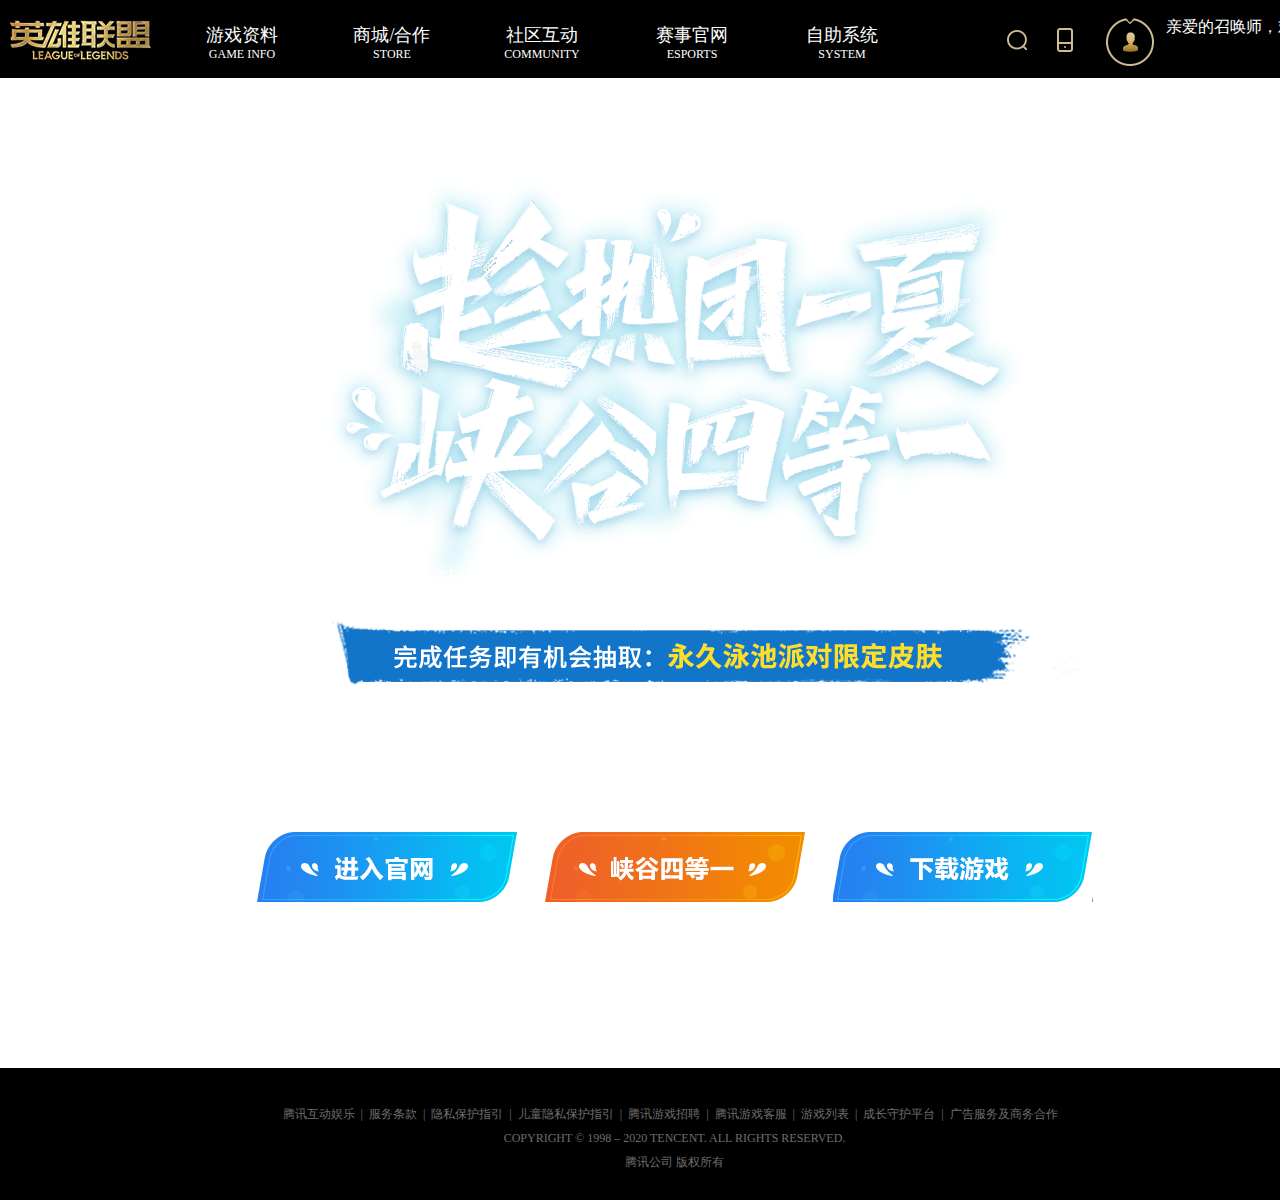
<file: index1.html>
<!DOCTYPE html>
<html lang="en">

<head>
    <meta charset="UTF-8">
    <meta name="viewport" content="width=device-width, initial-scale=1.0">
    <title>英雄联盟官方网站-腾讯游戏</title>
    <style>
        * {
            margin: 0;
            padding: 0;

        }

        a {
            text-decoration: none;
        }

        ul , ol ,dl{
            list-style-type: none;
        }
    </style>
    <link rel="stylesheet" href="./CSS/head_comm.css">
    <link rel="stylesheet" href="./CSS/main.css">
    <link rel="stylesheet" href="./CSS/bottom_comm.css">
</head>
<div class="head_comm">
    <div id="bg">
        <a href="http://lol.qq.com/act/a20200612summer/"><img src="./IMAGE/lol_01.png" alt=""></a>
        <ul>
            <li><a href="">游戏资料<span>GAME INFO</span></a>
                <ol>
                    <li><a href="">游戏下载</a></li>
                    <li><a href="">新手指引</a></li>
                    <li><a href="">资料库</a></li>
                    <li><a href="">云顶之弈</a></li>
                    <li><a href="">攻略中心</a></li>
                    <li><a href="">开发者基地</a></li>
                    <li><a href="">海克斯战利品库</a></li>
                    <li><a href="">英雄联盟宇宙</a></li>
                </ol>
            </li>
            <li>商城/合作<span>STORE</span>
                <ol>
                    <li><a href="">点券充值</a></li>
                    <li><a href="">道聚城</a></li>
                    <li><a href="">周边商城</a></li>
                    <li><a href="">LOL桌游</a></li>
                    <li><a href="">LOL信用卡</a></li>
                    <li><a href="">网吧特权</a></li>
                    <li><a href="">电竞小说</a></li>
                </ol>
            </li>
            <li>社区互动<span>COMMUNITY</span>
                <ol>
                    <li><a href="">官方社区</a></li>
                    <li><a href="">视频中心</a></li>
                    <li><a href="">官方论坛</a></li>
                    <li><a href="">官方微信</a></li>
                    <li><a href="">官方微博</a></li>
                    <li><a href="">玩家创作馆</a></li>
                    <li><a href="">作者入驻计划</a></li>
                    <li><a href="">玩家服务</a></li>
                </ol>
            </li>
            <li><a href="">赛事官网<span>ESPORTS</span></a>
                <ol>
                    <li><a href="">LPL职业联赛</a></li>
                    <li><a href="">LDL发展联赛</a></li>
                    <li><a href="">全球总决赛</a></li>
                    <li><a href="">全明星赛</a></li>
                    <li><a href="">季中杯</a></li>
                    <li><a href="">德玛西亚杯</a></li>
                    <li><a href="">全国高校联赛</a></li>
                </ol>
            </li>
            <li>自助系统<span>SYSTEM</span>
                <ol>
                    <li><a href="">联系客服</a></li>
                    <li><a href="">转区系统</a></li>
                    <li><a href="">封号查询</a></li>
                    <li><a href="">账号注销</a></li>
                    <li><a href="">信誉分系统</a></li>
                    <li><a href="">服务器状态查询</a></li>
                    <li><a href="">秩序殿堂</a></li>
                    <li><a href="">峡谷之巅</a></li>
                </ol>
            </li>
        </ul>
        <a href="" id="head_nav_ico1"></a>
        <div>
            <a href="" id="head_nav_ico2">
                <div>
                    <img src="./IMAGE/lol_03.jpg" alt="">
                    <p></p>
                    <p>扫码下载掌上英雄联盟</p>
                </div>
            </a>
        </div>
        <div id="user_box">
            <span><img src="./IMAGE/lol_ico.png" alt=""></span><i></i>亲爱的召唤师，欢迎<a href="" style="color: #fff3d0;">登录</a>
            <div id="user_hover">
                <p>登录并且绑定大区后才可以查看您的具体信息哦
                    (包括战绩、资产、声望）</p>
                <p>官网个人信息显示略有延迟，请以游戏数据为准</p>
                <a href="">进入个人中心</a>
            </div>
        </div>
    </div>
</div>


<div id="main">
    <div id="main_">
        <img src="./IMAGE/lol_06.png" alt="">
        <p class="time">活动时间：2020年6月12日12:00-7月22日23:59</p>
        <img src="./IMAGE/lol_07.png" alt="">
        <a href="./main_index.html"></a>
        <a href="http://lol.qq.com/act/a20200529pool/"></a>
        <a href="https://lol.qq.com/download.shtml?ADTAG=innercop.lol.web.top"></a>
    </div>
    <!-- <video  autoplay loop>
        <source src="./VIDEO/_mp4" type="video/ogg" />
    </video> -->
    
</div>
<div id="bottom_comm">
    <div class="banner">
        <ul>
            <li><a href="">腾讯互动娱乐</a>|</li>
            <li><a href="">服务条款</a>|</li>
            <li><a href="">隐私保护指引</a>|</li>
            <li><a href="">儿童隐私保护指引</a>|</li>
            <li><a href="">腾讯游戏招聘</a>|</li>
            <li><a href="">腾讯游戏客服</a>|</li>
            <li><a href="">游戏列表</a>|</li>
            <li><a href="">成长守护平台</a>|</li>
            <li><a href="">广告服务及商务合作</a></li>
        </ul>
        <p>COPYRIGHT © 1998 – 2020 TENCENT. ALL RIGHTS RESERVED.</p>
        <p>腾讯公司 版权所有</p>
    </div>
</div>

<body>

</body>

</html>
</file>
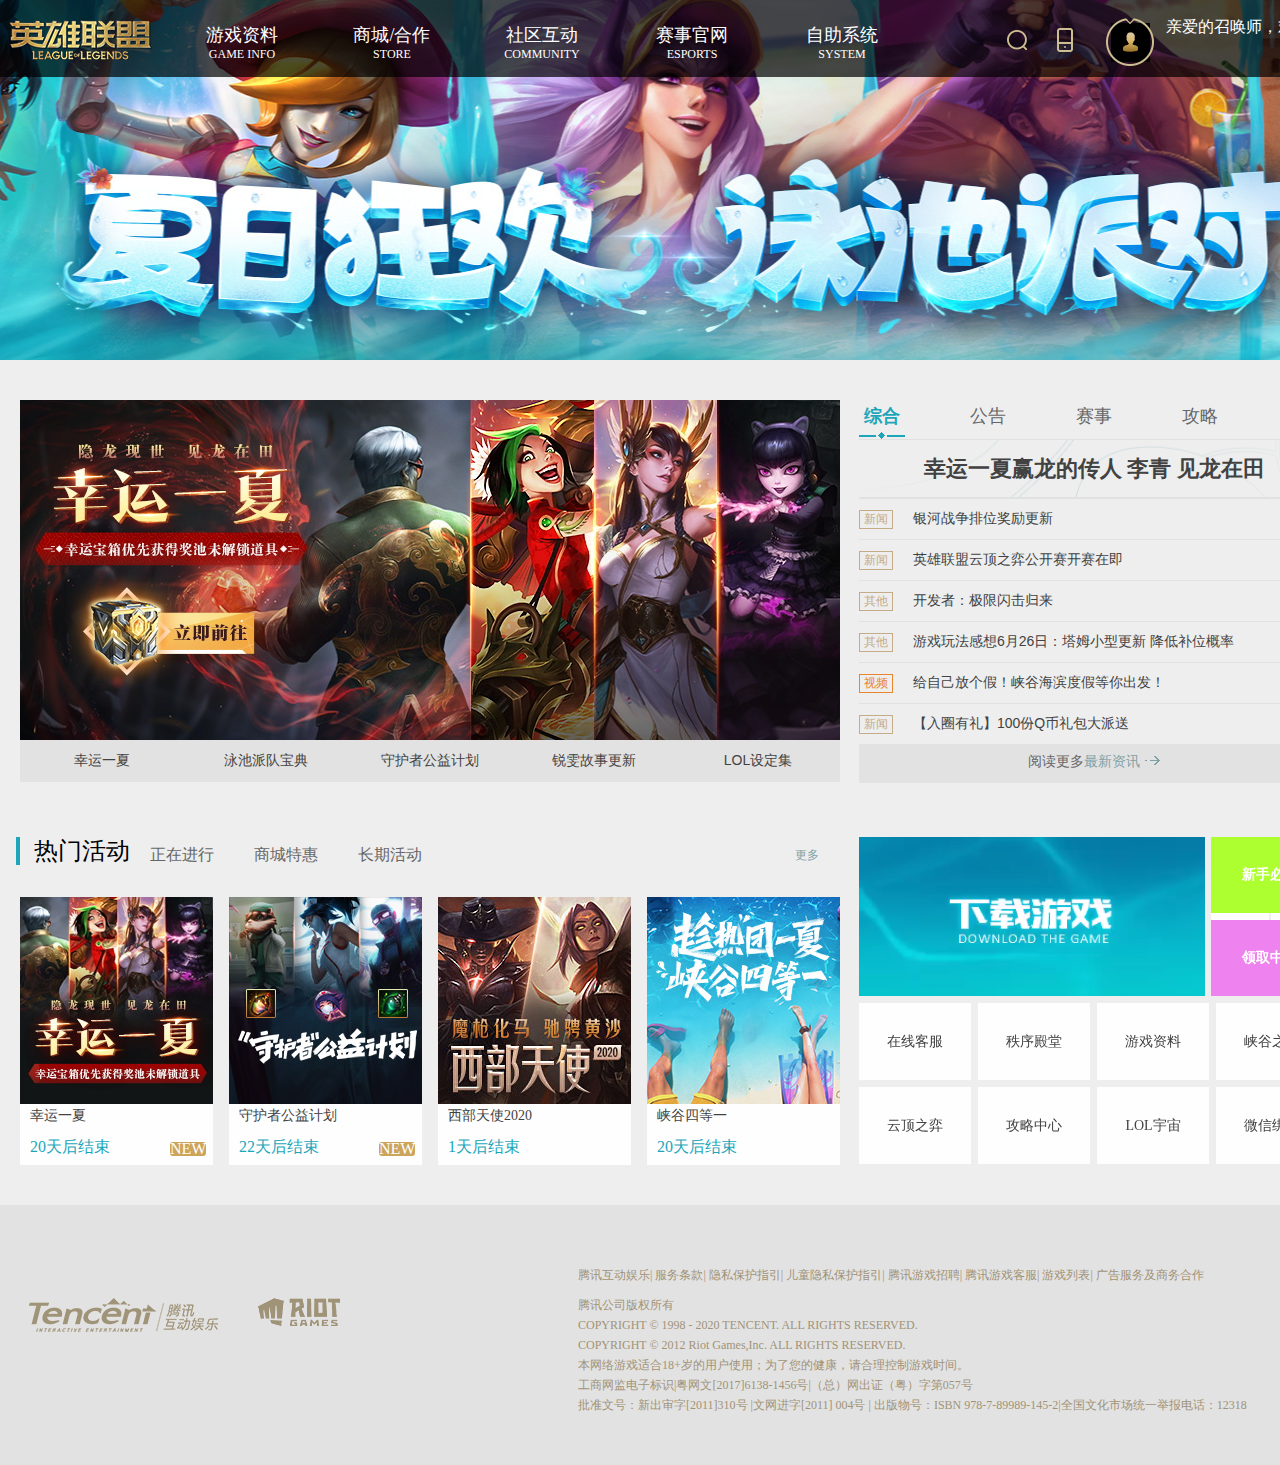
<file: main_index.html>
<!DOCTYPE html>
<html lang="en">

<head>
    <meta charset="UTF-8">
    <meta name="viewport" content="width=device-width, initial-scale=1.0">
    <title>英雄联盟官方网站-腾讯游戏</title>
    <style>
        * {
            margin: 0;
            padding: 0;
        }
        a {
            text-decoration: none;
        }
        i{
            font-style: normal;
        }
        ul,
        ol,
        dl {
            list-style-type: none;
        }
    </style>
    <link rel="stylesheet" href="./CSS/head_comm.css">
    <link rel="stylesheet" href="./CSS/login.css">
    <link rel="stylesheet" href="./CSS/main_index.css">
</head>

<body>
    <div class="head_comm top_bg">
        <div id="bg">
            <a href="./main_index.html"><img src="./IMAGE/lol_01.png" alt=""></a>
            <ul>
                <li><a href="">游戏资料<span>GAME INFO</span></a>
                    <ol>
                        <li><a href="">游戏下载</a></li>
                        <li><a href="">新手指引</a></li>
                        <li><a href="">资料库</a></li>
                        <li><a href="">云顶之弈</a></li>
                        <li><a href="">攻略中心</a></li>
                        <li><a href="">开发者基地</a></li>
                        <li><a href="">海克斯战利品库</a></li>
                        <li><a href="">英雄联盟宇宙</a></li>
                    </ol>
                </li>
                <li>商城/合作<span>STORE</span>
                    <ol>
                        <li><a href="">点券充值</a></li>
                        <li><a href="">道聚城</a></li>
                        <li><a href="">周边商城</a></li>
                        <li><a href="">LOL桌游</a></li>
                        <li><a href="">LOL信用卡</a></li>
                        <li><a href="">网吧特权</a></li>
                        <li><a href="">电竞小说</a></li>
                    </ol>
                </li>
                <li>社区互动<span>COMMUNITY</span>
                    <ol>
                        <li><a href="">官方社区</a></li>
                        <li><a href="">视频中心</a></li>
                        <li><a href="">官方论坛</a></li>
                        <li><a href="">官方微信</a></li>
                        <li><a href="">官方微博</a></li>
                        <li><a href="">玩家创作馆</a></li>
                        <li><a href="">作者入驻计划</a></li>
                        <li><a href="">玩家服务</a></li>
                    </ol>
                </li>
                <li><a href="">赛事官网<span>ESPORTS</span></a>
                    <ol>
                        <li><a href="">LPL职业联赛</a></li>
                        <li><a href="">LDL发展联赛</a></li>
                        <li><a href="">全球总决赛</a></li>
                        <li><a href="">全明星赛</a></li>
                        <li><a href="">季中杯</a></li>
                        <li><a href="">德玛西亚杯</a></li>
                        <li><a href="">全国高校联赛</a></li>
                    </ol>
                </li>
                <li>自助系统<span>SYSTEM</span>
                    <ol>
                        <li><a href="">联系客服</a></li>
                        <li><a href="">转区系统</a></li>
                        <li><a href="">封号查询</a></li>
                        <li><a href="">账号注销</a></li>
                        <li><a href="">信誉分系统</a></li>
                        <li><a href="">服务器状态查询</a></li>
                        <li><a href="">秩序殿堂</a></li>
                        <li><a href="">峡谷之巅</a></li>
                    </ol>
                </li>
            </ul>
            <a href="" id="head_nav_ico1"></a>
            <div>
                <a href="" id="head_nav_ico2">
                    <div>
                        <img src="./IMAGE/lol_03.jpg" alt="">
                        <p></p>
                        <p>扫码下载掌上英雄联盟</p>
                    </div>
                </a>
            </div>
            <div id="user_box">
                <span><img src="./IMAGE/lol_ico.png" alt=""></span>
                <i></i>亲爱的召唤师，欢迎<a href="javascript:void(0)" style="color: #fff3d0;">登录</a>
                <div id="user_hover">
                    <p>登录并且绑定大区后才可以查看您的具体信息哦
                        (包括战绩、资产、声望）</p>
                    <p>官网个人信息显示略有延迟，请以游戏数据为准</p>
                    <a href="">进入个人中心</a>
                </div>
            </div>
        </div>
    </div>
    <main>
        <div id="wrap1">
            <div class="banner">
                <div id="banner_img">
                    <a href=""><img src="" alt=""></a>
                    <a href=""><img src="" alt=""></a>
                    <a href=""><img src="" alt=""></a>
                    <a href=""><img src="" alt=""></a>
                    <a href=""><img src="" alt=""></a>
                </div>
                <ul id="banner_name">
                    <li></li>
                    <li></li>
                    <li></li>
                    <li></li>
                    <li></li>
                </ul>
            </div>
            <article class="tab_comm tab1">
                <ul>
                    <li>综合</li>
                    <li>公告</li>
                    <li>赛事</li>
                    <li>攻略</li>
                    <li>社区</li>
                </ul>
                <dl>
                    <dt><a href=""></a><i></i></dt>
                    <dd class=""><span></span><a href=""></a><i></i></dd>
                    <dd class=""><span></span><a href=""></a><i></i></dd>
                    <dd class=""><span></span><a href=""></a><i></i></dd>
                    <dd class=""><span></span><a href=""></a><i></i></dd>
                    <dd class=""><span></span><a href=""></a><i></i></dd>
                    <dd class=""><span></span><a href=""></a><i></i></dd>
                </dl>
                <a href="">阅读更多<span>最新资讯</span><i></i></a>
            </article>
            <article class="tab_comm tab2">
                <div>
                    <span>热门活动</span>
                    <ul>
                        <li>正在进行</li>
                        <li>商城特惠</li>
                        <li>长期活动</li>
                        <a href="">更多</a>
                    </ul>
                </div>
                <ul >
                    <li class="img_box">
                        <a href="">
                            <span><i></i><p></p><p></p></span>
                            <p></p>
                            <i></i>
                            <i></i>
                        </a>
                    </li>
                    <li class="img_box">
                        <a href="">
                            <span><i></i><p></p><p></p></span>
                            <p></p>
                            <i></i>
                            <i></i>
                        </a>
                    </li>
                    <li class="img_box">
                        <a href="">
                            <span><i></i><p></p><p></p></span>
                            <p></p>
                            <i></i>
                            <i></i>
                        </a>
                    </li>
                    <li class="img_box">
                        <a href="">
                            <span><i></i><p></p><p></p></span>
                            <p></p>
                            <i></i>
                            <i></i>
                        </a>
                    </li>
                </ul>
                    
            </article>
            <article id="wrap1_game">
                <a href="https://lol.qq.com/download.shtml?ADTAG=lolweb.v3">
                    <video autoplay="autoplay" loop="loop">
                        <source src="./VIDEO/btn-download.mpeg">
                    </video>
                </a>
                <ul>
                    <li><div>新手必备</div><a href="">指引</a><a href="">礼包</a></li>
                    <li><a href="">领取中心</a></li>
                    <li><a href="">在线客服</a></li>
                    <li><a href="">秩序殿堂</a></li>
                    <li><a href="">游戏资料</a></li>
                    <li><a href="">峡谷之巅</a></li>
                    <li><a href="">云顶之弈</a></li>
                    <li><a href="">攻略中心</a></li>
                    <li><a href="">LOL宇宙</a></li>
                    <li><a href="">微信绑定</a></li>
                </ul>
            </article>
        </div>

        <div class="wrap2">

        </div>
        

    </main>
    <footer>
        <div id="foonter_wrap">
            <div></div>
            <div></div>
            <p>
                <a href="">腾讯互动娱乐</a>|
                <a href="">服务条款</a>|
                <a href="">隐私保护指引</a>|
                <a href="">儿童隐私保护指引</a>|
                <a href="">腾讯游戏招聘</a>|
                <a href="">腾讯游戏客服</a>|
                <a href="">游戏列表</a>|
                <a href="">广告服务及商务合作</a>
            </p>
            <p><a href="">腾讯公司版权所有</a></p>
            <p>COPYRIGHT © 1998 - 2020 TENCENT. ALL RIGHTS RESERVED.</p>
            <p>COPYRIGHT © 2012 Riot Games,Inc. ALL RIGHTS RESERVED.</p>
            <p>本网络游戏适合18+岁的用户使用；为了您的健康，请合理控制游戏时间。</p>
            <p><span></span><a href="">工商网监电子标识</a>|<a href="">粤网文[2017]6138-1456号</a>|<a href="">（总）网出证（粤）字第057号</a></p>
            <p>批准文号：新出审字[2011]310号 |文网进字[2011] 004号 | 出版物号：ISBN 978-7-89989-145-2|全国文化市场统一举报电话：12318</p>
        </div>
    </footer>
    <div id="login">
        <div class="login_form">
            <i></i>
            <div id="login_saoma">
                <h2>快速安全登录</h2>
                <p>请使用<a href="https://im.qq.com/mobileqq/">QQ手机版</a>扫描二维码，</p>
                <p>安全登录，防止盗号。</p>
                <div>
                    <img src="./IMAGE/ptqrshow.jpg" alt="">
                    <img src="./IMAGE/qr_tips.png" alt="">
                </div>

            </div>
            <div id="login_mima">
                <h2>帐号密码登录</h2>
                <p>推荐使用<a class="btn" href="javascript:void(0)">快速安全登录</a>，防止盗号。</p>
                <!-- <div>
                
                </div> -->
                <form action="http://127.0.0.1/lol/php/login.php" method="GET">
                    <input type="text" name="user" placeholder="支持QQ号/邮箱/手机号登录">
                    <input type="password" name="pass" placeholder="密码">
                    <input type="submit"  value="登录">
                </form>
            </div>
            <ul>
                <li><a href="">意见反馈</a></li>
                <li><a href="">注册新帐号</a>|</li>
                <li><a class="btn" href="javascript:void(0)">帐号密码登录</a>|</li>
            </ul>
        </div>
    </div>
    <script src="./JS/login.js"></script>
    <script src="./JS/main_index.js"></script>

</body>

</html>
</file>
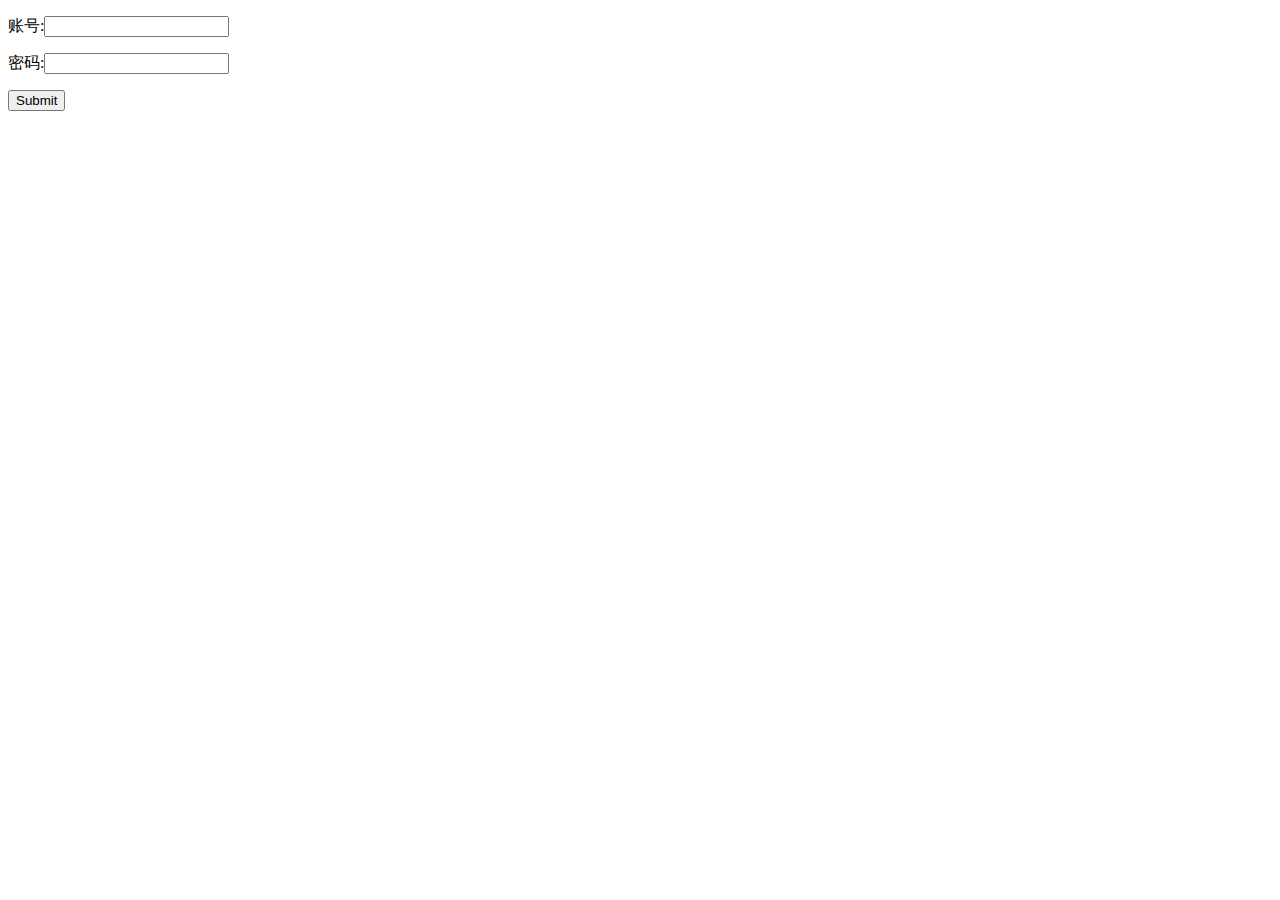
<file: t2.html>
<!DOCTYPE html>
<html lang="en">
<head>
    <meta charset="UTF-8">
    <meta name="viewport" content="width=device-width, initial-scale=1.0">
    <title>Document</title>
</head>
<body>
    <form action="http://127.0.0.1/lol/php/t2.php" method="GET">
        <p>账号:<input type="text" name="user"></p>
        <p>密码:<input type="password" name="pass"></p>
        <p><input type="submit"></p>
    </form>
    <script>
        
    </script>
</body>
</html>

<!-- 接口文档
url:http://127.0.0.1/lol/php/t2.php
method:get
参数
    1. user 用户账号
    2. pass 密码
返回：用户账号/密码 -->
</file>
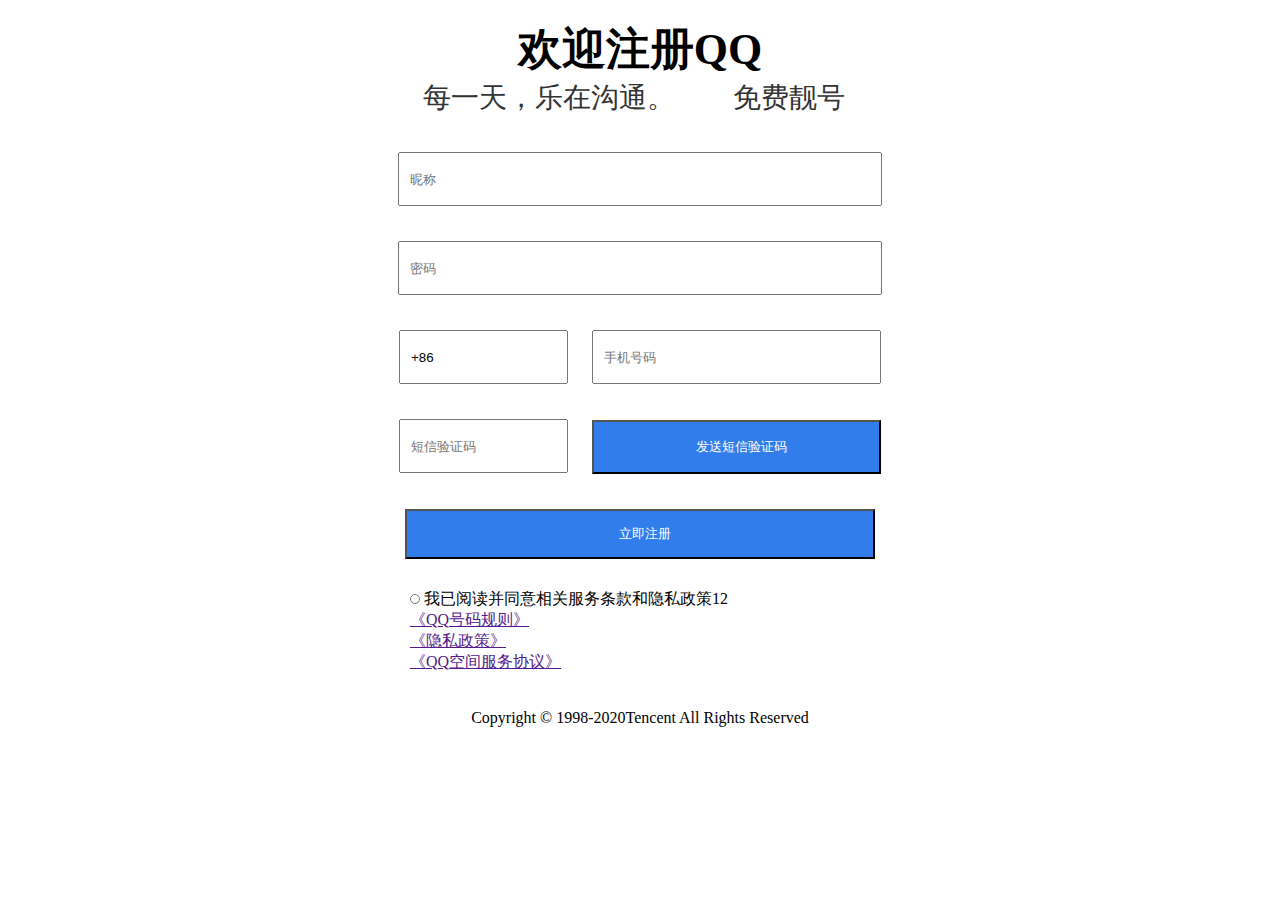
<file: userLogin.html>
<!DOCTYPE html>
<html lang="en">
<link rel="stylesheet" href="./CSS/userLogin.css">

<head>
    <meta charset="UTF-8">
    <meta name="viewport" content="width=device-width, initial-scale=1.0">
    <title>Document</title>
</head>

<body>
    <!-- <div ></div> -->
    <div id="wrap">
        <h1>欢迎注册QQ</h1>
        <p class="c333 fs28 width480">每一天，乐在沟通。 <a class="floar_right">免费靓号</a></p>
        <form action="http://127.0.0.1/lol/php/userLogin.php" method="GET">
            <input type="text" name="username" placeholder="昵称">
            <p><span></span></p>
            <input type="text" name="password" placeholder="密码">
            <div>
                <p><span></span></p>
                <p><span></span></p>
                <p><span></span></p>
            </div>
            <span>
                <input type="text"  value="+86">
                <ul>
                    <li>中国+86</li>
                    <li>中国香港特别行政区+852</li>
                    <li>中国香港特别行政区+853</li>
                </ul>
            </span>
            <input type="text" name="phone" placeholder="手机号码">
            <p><span></span></p>
            <input type="text" name="code" placeholder="短信验证码">
            <input class="bgc cwhite" id="button" type="button" value="发送短信验证码" id="">
            <p><span></span></p>
            <input class="bgc cwhite" type="submit" value="立即注册">
            <div>
                <input type="radio" name="" id="agree">
                <label for="agree">我已阅读并同意相关服务条款和隐私政策</label><span>12</span>
                <p><a href="">《QQ号码规则》</a></p>
                <p><a href="">《隐私政策》</a></p>
                <p><a href="">《QQ空间服务协议》</a></p>
            </div>
        </form>
        <div id="show"></div>
        <p>Copyright © 1998-2020Tencent All Rights Reserved</p>
    </div>
    <!-- <img id="login_bg" src="./IMAGE/01-1.jpg" alt=""> -->

    <script src="./JS/userLogin.js"></script>
</body>

</html>
</file>
<file: CSS/head_comm.css>
@charset "utf-8";

.head_comm{
    width: 1349px;
    height: 68px;
    background-color: rgba(00, 00, 00, 1);
    padding-top: 10px;
    position: relative;
}
.top_bg{
    width: 1349px;
    height: 350px;
    background: url(../IMAGE/0\ \(1\).jpg)  50% 50%;
}
#bg{
    margin-top: -10px;
    padding-top: 10px;
    width: 100%;
    background-color: rgba(0, 0, 0, .7);
    /* min-height: 150px; */
    /* background-image: linear-gradient(rgba(0, 0, 0, 1),rgba(0, 0, 0, 0)); */
    position: absolute;
}

.head_comm :nth-child(1){
    float: left;
}
/* #bg :nth-child(1){
    float: left; 
}*/
#bg ul{
    float: left;
    color: white;
    /* background-color: greenyellow; */
}
#bg ul:hover ol li{
    display: block;
}
#bg ul li{
    float: left;
    text-align: center;
    width: 110px;
    list-style: none;
    font-size: 18px;
}

/* 解决背景提前消失 */
#bg li:nth-child(1) ol li {
    margin-left: -200px;
    padding-left: 200px;
    /* background-color: red; */
}
#bg li:nth-child(5) ol li {
    margin-right: -452px;
    padding-right: 452px;
    /* background-color: red; */
}


#bg ul>li{
    margin-top: 13px;
    padding: 0 20px;
}

#bg ol li:nth-child(1){
    margin-top: 15px;
}
#bg ul li span {
    font-size: 12px;
    width: 100%;
    margin: auto;
}

#bg ul li a{
    color: white;
}
#bg ol li {
    width: 100%;
    font-size: 12px;
    height: 32px;
    display: none;
}
#bg ol li a{
    width: 100%;
    font-size: 14px;
    line-height: 32px;
}
#bg ol li a:hover {
    color: #dcb76a;
}

#head_nav_ico1{
    margin: 20px 0 0 90px;
    display: block;
    float: left;
    width: 20px;
    height: 20px;
    background: url(../IMAGE/lol_ico.png) no-repeat scroll left -381px top -39px;
}
#head_nav_ico2{
    margin: 18px 0 0 30px;
    display: block;
    float: left;
    width: 20px;
    height: 30px;
    
    background: url(../IMAGE/lol_ico.png) no-repeat scroll left -303px top -84px;
}
#head_nav_ico2 div{
    display: none;
    width: 211px;
    height: 178px;
    position: relative;
    top: 37px;
    left: -99px;
    background: url(../IMAGE/lol_ico.png) no-repeat scroll ;
}
#head_nav_ico2 img{
    /* width: 80%; */
    margin: 30px  55px 15px;
    /* position: relative;
    top: 33px;
    left: 55px; */
}
#head_nav_ico2 p{
    color: #cdbe91;
    font-size: 12px;
    text-align: center;
    margin-top: -15px;
    /* margin-top: -20px; */
    /* ???????????????????????????????????????????????????????????????????????????????????????? */
}
#head_nav_ico2:hover div{
    display: block;
}
#user_box{
    height: 60px;
    width: 262px;
    margin: 5px 0px 0px 10px;
    padding-top: 2px;
    float: left;
    color: white;
    background: url(../IMAGE/lol_02.png) no-repeat scroll 24px 8px;
    background-size: 15%;
    font-size: 16px;
    
}
#bg #user_box span{
    width: 60px;
    height: 61px;
    overflow: hidden;
    margin-left: 19px;
}
#bg #user_box img{
    position:relative;
    left:-216px;
    top: -116px;
}
#user_box:hover #user_hover{
    display: block;
}

#user_hover{
    display: none;
    float: left;
    height: 161px;
    width: 262px;
    background-color: rgba(0, 0, 0, .7);
    position:relative;
}
#user_hover p{
    width: 100%;
    height: auto;
    /* box-sizing: border-box; */
    font-size: 12px;
    color: #848383;
    text-align: center;
    margin: 23px 0;
}
#user_hover a{
    height: 44px;
    /* box-sizing: border-box; */
    display: block;
    line-height: 44px;
    text-align: center;
    color: #fff;
    font-size: 16px;
    background-color: #000;
    margin-top: 20px;
}
</file>
<file: CSS/main.css>
@charset "utf-8";
#main{
    width: 1349px;
    height: 990px;
    /* background: url(../IMAGE/lol_05.jpg) repeat; */
    overflow: hidden;
    /* position: relative; */
    
}
/* #main video{
    position: absolute;
    top: 300px;
    left: 0;
    z-index: 0;
} */
#main_{
    padding-top: 100px;
    width: 1349px;
    text-align: center;
}
/* #main_ img:nth-child(1) {
    
} */
#main_ .time{
    font-size: 27px;
    color: #ffffff;
    margin-top: -31px;
}
#main_ img:nth-child(3) {
    display: block;
    margin: 18px 330px;
}
#main_ a {
    margin: 128px 12px;
    display: inline-block;
    /* display: block; */
    /* float: left; */
    width: 260px;
    height: 70px;
    
    overflow: hidden;
    transition:all .5s;
    
}
#main_ a:nth-child(4){
    background: url("../IMAGE/lol_08.png");
}
#main_ a:nth-child(5){
    background: url("../IMAGE/lol_08.png") -276px 0px;
}
#main_ a:nth-child(6){
    background: url("../IMAGE/lol_08.png")-552px 0px;
}
#main_ a:hover {
    filter: brightness(1.2);
    transform: translateY(-6px);
}


#main_ > a:nth-child(){
    background-color: green;
}
/* #main_ img{
    
} */

video{
    position: fixed;
    /* 视频定位方式设为固定 */
    right: 0;
    bottom: 0;
    /* 视频位置 */
    min-width: 100%;
    min-height: 100%; 
    /* 不会因视频尺寸造成页面需要滚动 */
    width: auto;
    height: auto; 
    /* 尺寸保持原视频大小 */
    z-index: -100; 
    /* z轴定位，小于0即可 */
    /* -webkit-filter: grayscale(20%); */
    /* 添加灰度蒙版，如果设定为100%则视频显示为黑白 */
}


/* 分隔！！！！！！！！！！！！！！！！！！！！！！！！！！！！！！！！！！！！！！ */
</file>
<file: CSS/bottom_comm.css>
@charset "utf-8";
#bottom_comm{
    width: 1349px;
    height: 132px;
    font-size: 12px;
    line-height: 12px;
    color: #6E6E6E;
    background-color: black;
}
.banner{
    width: 1240px;
    margin: 0 auto;
}
#bottom_comm .banner{
    padding-top: 40px;
    height: 92px;
    text-align: center;
}
#bottom_comm .banner ul{
    margin: 0 auto;
    height: 12px;
    padding-left: 222px;
}
#bottom_comm .banner li{
    float: left;
}
#bottom_comm .banner p{
    margin: 12px ;
}
#bottom_comm .banner a{
    padding:0 5px;
    margin: 0 1px;
    font-size: 12px;
    line-height: 12px;
    color: #6E6E6E;
}
#bottom_comm .banner a:hover{
    text-decoration:underline #6E6E6E;
}
</file>
<file: CSS/login.css>
@charset "utf-8";
#login{
    display: none;
    width: 100%;
    height: 100%;
    background-color: rgba(255, 255, 255, .6);
    position: fixed;
    top: 0;
    left: 0;
}
#login .login_form{
    width: 622px;
    height: 368px;
    background-color: #fff;
    border: 2px solid #eee;
    position: fixed;
    top: 50%;
    left: 50%;
    margin-top: -184px;
    margin-left: -311px;
    text-align: center;
}
#login .login_form i{
    float: right;
    display: block;
    width: 47px;
    height: 20px;
    background: url(../IMAGE/icon_24_c_3.png)no-repeat scroll left -221px top -127px;
    /* background: url(../IMAGE/icon_24_c_3.png)no-repeat scroll left -0px top -0px; */
}
#login .login_form i:hover{
    background: url(../IMAGE/icon_24_c_3.png)no-repeat scroll left -221px top -151px;
}
#login .login_form ul{
    position: absolute;
    bottom: 8px;
    right: 0px;
}
#login .login_form li{
    float: right;
    font-size: 12px;
    
}
#login .login_form li a{
    color: #666;
    padding: 0px 9px;
}
#login .login_form li a:hover{
    text-decoration: underline;
}

#login .login_form h2{
    font-size: 20px;
    font-weight: normal;
    color: #333;
    margin: 30px 0 20px;
    font-family: helvetica,arial,微软雅黑,华文黑体;
}
#login .login_form p{
    color: #666;
}

.login_form a{
    color: #3481cf;
    font-family: helvetica,arial,微软雅黑,华文黑体;
}
.login_form a:hover{
    text-decoration:underline #3481cf;
}

#login_saoma{
    display:block;
}
#login_mima{
    display:none;
}
#login_saoma div{
    width: 136px;
    margin: 30px auto;
    position: relative;
}
#login_saoma div:hover img:nth-child(2){
    display: block;
}
#login_saoma img:nth-child(1){
    width: 134px;
    height: 134px;
    border: solid 1px #d3d3d3;
}
#login_saoma img:nth-child(2){
    position: absolute;
    left: -95px;
    top: -30px;
    display: none;
}
#login_mima input{
    display: block;
    width: 258px;
    height: 18px;
    padding: 12px 2px 10px 10px;
    line-height: 18px;
    border: none;
    /*  border: 0; 清除未选中时的边宽 */
    outline: none;/* 清除选中时的边宽 */
    color: #333;
    font-family: Verdana,Tahoma,Arial;
    font-size: 14px;
    margin: 15px auto;
    background: url(../IMAGE/icon_24_c_3.png)no-repeat scroll left -2px top -2px;
    border-radius: 3px;
} 
#login_mima input:focus{
    background: url(../IMAGE/icon_24_c_3.png)no-repeat scroll left -2px top -46px;
}
#login_mima input:nth-child(1){
    /* margin: 30px auto; */
    margin-top: 35px;
}
#login_mima input:nth-child(3){
    color: white;
    padding-left: 0px;
    height: 40px;
    width: 270px;
    background-color: #86ce2f;
}
/* #login_saoma{
    width: 92px;
    height: 172px;
} */
</file>
<file: CSS/main_index.css>
@charset "utf-8";
main{
    width: 1349px;
}
/* ---------------------------------------------------------- 版区1 -----*/
#wrap1{
    background-color: #eeeeee;
    padding: 40px 20px;
    /* min-height: 1242px; */
    width: 1309px;
    overflow: hidden;
}
/*----------------------------------------------------------- 版区1 轮播图*/
.banner{
    float: left;
    width: 820px;
    height: 382px;
    overflow: hidden;
}
#banner_img{
    width: 4100px;
    height: 340px;
    position: relative;
    left: 0px;
    transition: all .5s;
}
#banner_img  img{
    width: 820px;
    height: 340px;
    float: left;
}
.banner li{
    float: left;
    font-family: tahoma, 微软雅黑, sans-serif;
    font-size: 14px;
    font-weight: 400;
    text-align: center;
    background-color: #e3e2e2 ;
    height: 40px;
    line-height: 40px;
    width: 164px;
    color: #424242;
    border-bottom: 2px solid #e3e2e2;
}
/* --------------------------------------------------------版区1 轮播图---*/
/* --------------------------------------------------------版区1 tab_comm */
.tab1{
    float: right;
    width: 470px;
    height: 367px;
}

.tab_comm li,.tab_comm dd,.tab_comm dt{
    float: left;
    overflow: hidden;
    white-space: nowrap;
    text-overflow: ellipsis;
}

/* --------------------------------------------------------版区1 tab_comm */
/* --------------------------------------------------------版区1 tab1---- */
.tab1 ul li{
    padding: 0px 5px;
    margin-right: 60px;
    height: 32px;
    font-family: tahoma, 微软雅黑, sans-serif;
    font-size: 18px;
    line-height: 32px;
    color: #676767;
    /* color: #1da6ba; */
    background: url(../IMAGE/tab-title-selected.png) center bottom no-repeat border-box;
    border-bottom: 7px solid #eeeeee;
    /* font-weight: 500; */
}
.tab1 ul li:last-child{
    margin-right: 0px;
}
.tab1 dt{
    width: 470px;
    height: 59px;
    text-align: center;
    background: url(../IMAGE/tab_bg.bmp) left 0px top 0px;
}
.tab1 dt a{
    font-size: 22px;
    font-weight: 700;
    line-height: 59px;
    color: #0da0b4;
}
.tab1 dt a:hover{
    color: #bb9a6c;
}
.tab1 dd{
    width: 470px;
    height: 40px;
    font-family: tahoma, 微软雅黑, sans-serif;
    font-size: 14px;
    line-height: 38px;
    color: #676767;
    /* color: #1da6ba; */
    border-top: 1px solid #e0e2e2;
}
.tab1 dl a{
    color: #424242;
}
.tab1 dd span{
    display: inline-block;
    width: 32px;
    height: 17px;
    border: 1px solid ;
    font-size: 12px;
    line-height: 17px;
    text-align: center;
    margin-right: 20px;
}
.tab1 dd i{
    display: block;
    float: right;
    color: #9d9d9d;
    font-style: normal;
}
/* 新闻 */
.tab1 .news span{
    border-color: #c5ab86;
    color: #c5ab86;
}
.tab1 .news a:hover{
    color: #c5ab86;
}
/* 其他 */
.tab1 .others span{
    border-color: #c5ab86;
    color: #c5ab86;
}
.tab1 .others a:hover{
    color: #c5ab86;
}
/* 公告 */
.tab1 .notice span{
    border-color: #c5ab86;
    color: #c5ab86;
}
.tab1 .notice a:hover{
    color: #c5ab86;
}
/* 视频 */
.tab1 .videos span{
    border-color:#e9852d;
    color:#e9852d;
}
.tab1 .videos a:hover{
    color:#e9852d;
}
/* 娱乐 */
.tab1 .entertainment span{
    border-color:#69c5d2;
    color:#69c5d2;
}
.tab1 .entertainment a:hover{
    color:#69c5d2;
}
/* 赛事 */
.tab1 .games span{
    border-color:#6388c5;
    color:#6388c5;
}
.tab1 .games a:hover{
    color:#6388c5;
}
/* 教学 */
.tab1 .teaching span{
    border-color:#4ba36a;
    color:#4ba36a;
}
.tab1 .teaching a:hover{
    color:#4ba36a;
}

.tab1 a:last-child{
    display: block;
    float: left;
    width: 100%;
    height: 39px;
    background-color: #e3e2e2;
    font-size: 14px;
    line-height: 35px;
    text-align: center;
    color: #676767;
}
.tab1 a:last-child:hover{
    background-color: #dad8d8;
} 
.tab1 a:last-child span{
    color: #7ea1a6;
}
.tab1 a:last-child i{
    display: inline-block;
    width: 20px;
    height: 10px;
    background: url(../IMAGE/comm-spr.png) left 185px top 74px;
}

/* ------------------------------------------------------------版区1 tab1 */
/* ------------------------------------------------------------版区1 tab2 */

.tab2{
    float: left;
    width: 820px;
    height: 320px;
    /* background-color: red; */
    margin-top: 55px;
    position: relative;
}
.tab2 div span{
    float: left;
    line-height: 28px;
    font-size: 24px;
    font-weight: 400;
    padding-left: 14px;
    margin-left: -4px;
    margin-right: 20px;
    border-left: 4px solid #1da6ba;
}
.tab2 div li{
    cursor:pointer;
    display: inline-block;
    min-width: 40px;
    height: 35px;
    color: #676767;
    font-weight: 400px;
    font-size: 16px;
    line-height: 35px;
    text-align: center;
    margin-right: 40px;
    background: url(../IMAGE/tab-title-selected.png) center bottom no-repeat border-box;
    border-bottom: 8px solid #eeeeee;
}
.tab2 div li:nth-child(3) {
    margin-right: 220px;
}
.tab2 div a{
    float: right;
    display: block;
    /* background: ; */
    width: 45px;
    margin-top: 12px;
    line-height: 12px;
    height: 12px;
    color: #7ea1a6;
    font-size: 12px;
}
.tab2 .img_box {
    width: 193px;
    height: 268px;
    background-color: hotpink;
    margin:17px 16px 0 0;
    /* background-image: url(../IMAGE/lol_1591954047_uploadnewsImg.jpg); */
    background-repeat: no-repeat;
    background-color: #fefefe;
    transition: all .5s;
    position: relative;
}
.tab2 .img_box:hover{
    margin:7px 16px 0 0;
}
.tab2 .img_box:hover span{
display: block;
}
.tab2 .img_box:hover a > p{
    color:  #1da6ba;
}
.tab2 .img_box:last-child{
    margin-right: 0px;
}
.tab2 .img_box span{
    display: none;
    width: 100%;
    height: 207px;
    height: 139px;
    /* --------------------------------------------------------不设置高度时span填满整个空间 */
    background: url(../IMAGE/comm-spr.png) no-repeat 2px 3px padding-box;
    background-color: rgba(0, 0, 0, .8);
    color: #cdbe91;
    font-size: 16px;
    text-align: center;
    padding-top: 68px;
}
.tab2 .img_box span p{
    
    font-size: 12px;
    width: 160px;
    white-space: normal;
    margin:10px auto 0px;
    overflow: hidden;
    color: #9d9c9c;
}

.tab2 .img_box a > p:nth-child(2){
    position: absolute;
    top:210px;
    left: 10px;
    font-size: 14px;
    color: #424242;
}
.tab2 .img_box a > i{
    /* margin-top: 550px;                                                     */
    /* 加不上  */
    position: absolute;
    top:240px;
    left: 10px;
    color: #1da6ba;
}
.tab2 .img_box a > i:last-child{
    /* display: inline-block; */
    left: 150px;
    top:245px ;
    background-color:#cca45a ;
    color: white;
    border-radius: 3px;
    line-height: 14px;
    /* padding: 1px; */
}
/* ------------------------------------------------------------版区1 tab2 */
/* ------------------------------------------------------------版区1 game */
#wrap1_game{
    width: 470px;
    height: 328px;
    margin-top: 55px;
    float: right;
}
/* #wrap1_game div{
    background-color: grey;
    width: 305px;
    height: 127px;
} */
#wrap1_game video{
    height: 159px;
    float: left;
    /*------------------设置过头，会跑到别的元素下方*/
}
#wrap1_game li{
    float: left;
    width: 112px;
    height: 77px;
    margin: 7px 7px 0px 0px;
    background-color: greenyellow;
    
    text-align: center;
}
#wrap1_game li a{
    display: block;
    width: 112px;
    height: 77px;
    line-height: 77px;
    font-size: 14px;
    text-align: center;
    color: #424242;
    background-color: #fefefe;
}
#wrap1_game li:hover {
    border-radius: 4px;
    box-shadow: 0 0 10px #ccc;
}
#wrap1_game li:hover a{
    color: #0da0b4;
}
#wrap1_game  li:nth-child(1){
    float: right;
    width: 118px;
    height: 76px;
    margin: 0 0 0 5px;
}
#wrap1_game  li div{
    width: 118px;
    height: 76px;
    font-size: 14px;
    font-weight: 700;
    line-height: 76px;
    color: white;
}
#wrap1_game  li:hover div{
    display: none;
}
#wrap1_game  li:nth-child(1) a:nth-child(2){
    float: left;
    width: 58px;
    height: 76px;
    border-right: 2px solid #eeeeee;
    /* position: absolute;
    top: 0; */
    
}
#wrap1_game  li:nth-child(1) a:nth-child(3){
    float: left;
    width: 58px;
    height: 76px;
    /* left: 59px; */
}
#wrap1_game  li:nth-child(2){
    float: right;
    width: 118px;
    height: 76px;
    margin: 7px 0 0 5px;
    font-size: 14px;
    font-weight: 700;
    line-height: 76px;
}
#wrap1_game  li:nth-child(2) a{
    width: 118px;
    height: 76px;
    font-size: 14px;
    font-weight: 700;
    line-height: 76px;
    color: white;
    
    background-color: violet;
}
#wrap1_game  li:nth-child(6),#wrap1_game  li:nth-child(10){
    margin-right: 0px;
}

/* --------------------------------------------------------------------------------------------footer */
footer{
    width: 1349px;
    height: 200px;
    background-color: #e3e2e2;
    padding-top: 60px;
}
#foonter_wrap div:nth-child(1){
    float: left;
    width: 193px;
    height: 38px;
    background: url(../IMAGE/lol_ico.png) -212px 1px;
    margin: 32px 38px 0px 25px;
}
#foonter_wrap div:nth-child(2){
    float: left;
    width: 88px;
    height: 34px;
    background: url(../IMAGE/lol_ico.png) -214px -83px;
    border-bottom: 72px solid #e3e2e2;
    margin: 32px 234px 0px 0px;
}
#foonter_wrap p,#foonter_wrap a{
    height: 20px;
    font-size: 12px;
    line-height: 20px;
    color: #9f9378;
}
#foonter_wrap p:nth-child(3){
    margin-bottom:10px ;
}
#foonter_wrap a:hover{
    text-decoration:underline #9f9378;
}
</file>
<file: CSS/userLogin.css>
@charset "utf-8";
*{
    margin: 0px;
    padding: 0px;
}
/* class样式 */
.fs28{
    font-size: 28px;
}
.c333{
    color: #333;
}
.cwhite{
    color: white;
}
.bgc{
    background-color: #317deb;
}
.mgb10{
    margin-bottom: 10px;
}
.floar_right{
    float: right;
}
.width480{
    width: 480px;
}

/* class样式 */

#wrap{
    text-align: center;
    width:  550px;
    margin: 0 auto;
    padding-top: 20px;
}
#wrap input{
    margin-top: 35px;
    width: 470px;
    height: 50px;
    padding-left: 10px;
    
}

#wrap form span:nth-child(5) input{
    width: 155px;
}
#wrap ul{
    display: none;
    list-style: none;
    position: absolute;
    width: 470px;
    /* height: 50px; */
}
#wrap h1{
    font-size: 44px;
}
#wrap form input:nth-child(6){
    width: 275px;
    margin-left: 20px;
}
#wrap form input:nth-child(8){
    width: 155px;
}
#wrap form input:nth-child(9){
    width: 289px;         /* w和h 都多了4px */
    height: 54px;
    margin-left: 20px;
}
#wrap form input:nth-child(10){
    width: 414px;           /* w和h 都多了4px */
    height: 54px;
}
#wrap form div:nth-child(12) {
    width: 460px;
    height: 150px;
    margin: 0 auto;
    text-align: left;
}
#wrap form div input{
    width: 10px;
    height: 10px;
}
/* #con{
    width:  550px;
    height: 800px;
    background-color:green;
    margin: 0 auto;
} */
</file>
